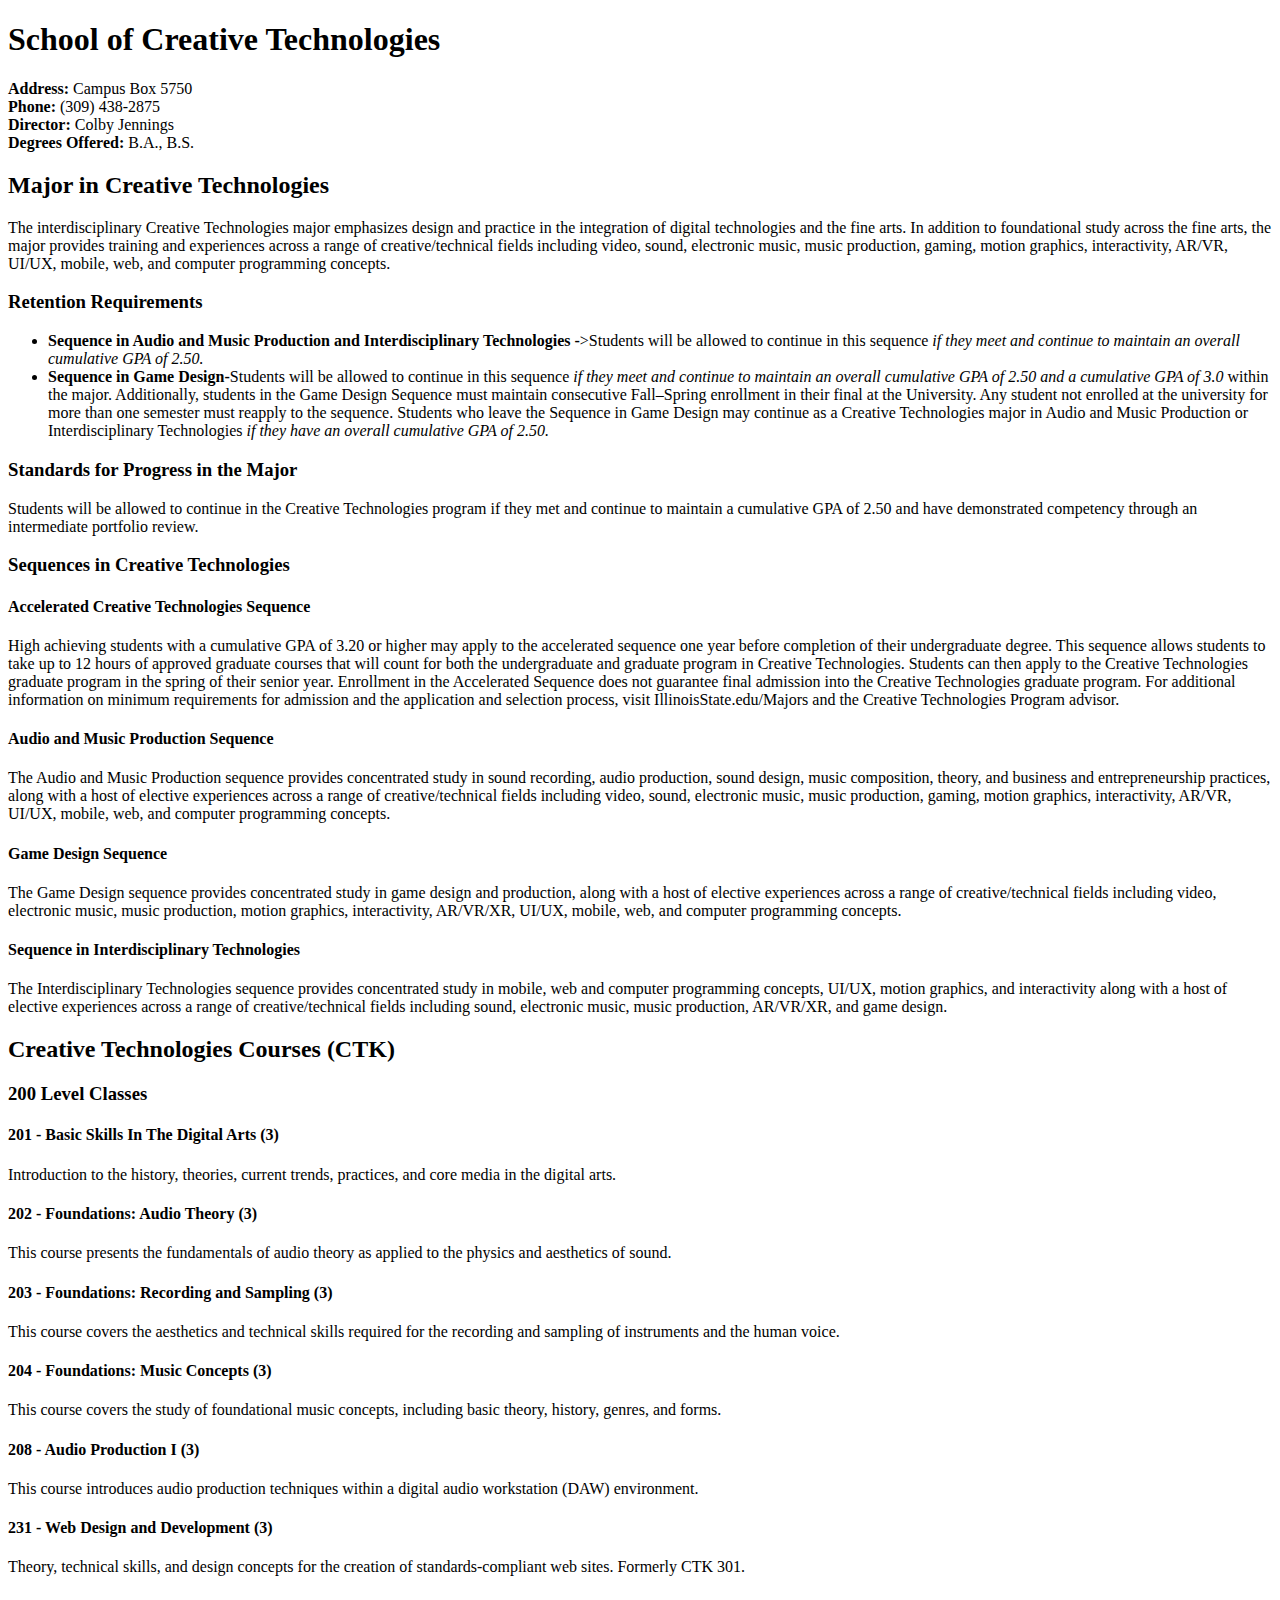
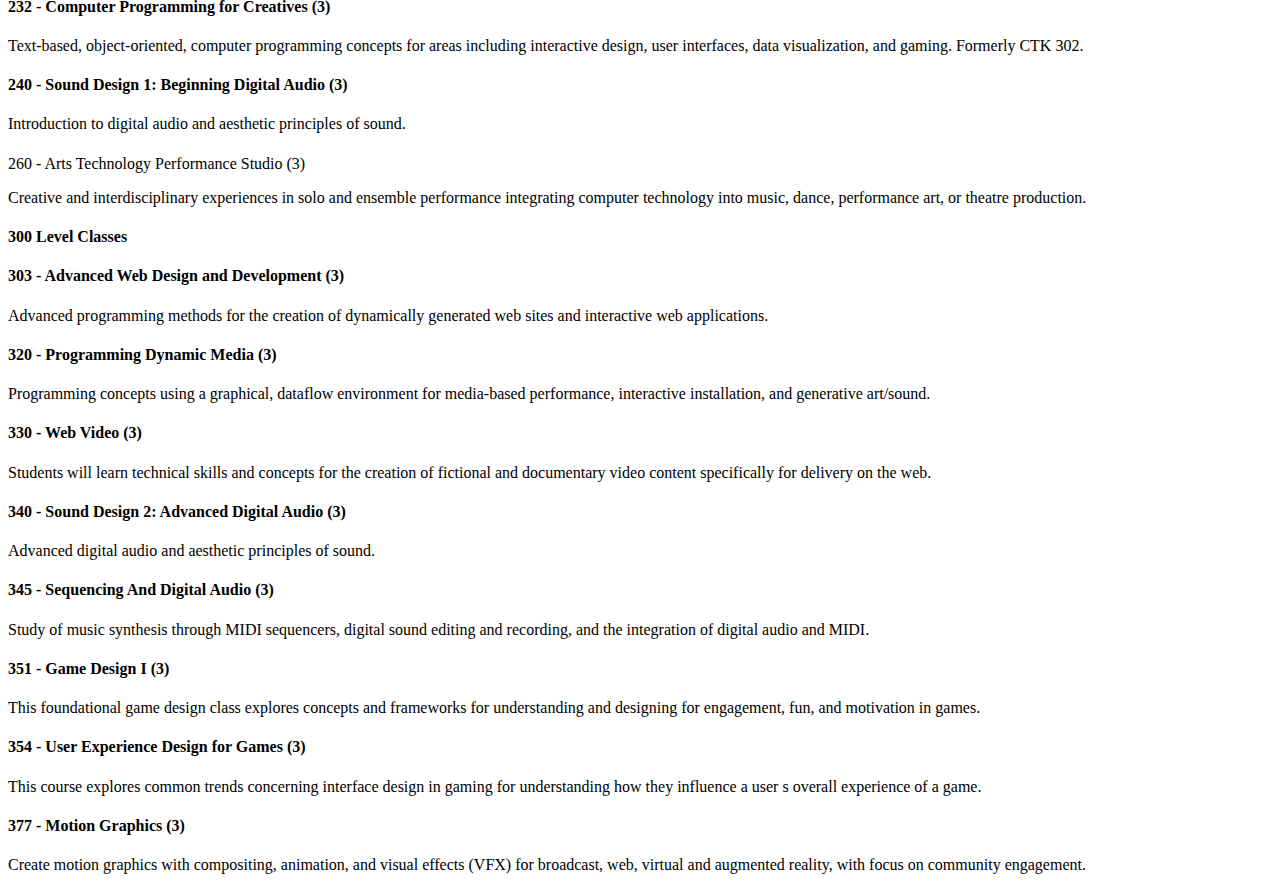
<file: assignment1.html>
<!doctype html>
<html lang="en">
    <head>
        <meta charset="UTF-8">
    <title>Basic Page Structure</title>
    </head>
    <body>
        <h1>School of Creative Technologies</h1>

<P><b> Address:</b> Campus Box 5750<br>
<b>Phone:</b> (309) 438-2875<br>
<b>Director:</b> Colby Jennings<br>
<b>Degrees Offered:</b> B.A., B.S.</P>

<h2>Major in Creative Technologies</h2>

<p>The interdisciplinary Creative Technologies major emphasizes design and practice in the integration of digital technologies and the fine arts. In addition to foundational study across the fine arts, the major provides training and experiences across a range of creative/technical fields including video, sound, electronic music, music production, gaming, motion graphics, interactivity, AR/VR, UI/UX, mobile, web, and computer programming concepts.</p>

<h3>Retention Requirements</h3>



<ul>
     <li><b>Sequence in Audio and Music Production and Interdisciplinary Technologies -</b>>Students will be allowed to continue in this sequence <i>if they meet and continue to maintain an overall cumulative GPA of 2.50.</i></li>
        <li><b>Sequence in Game Design-</b>Students will be allowed to continue in this sequence <i>if they meet and continue to maintain an overall cumulative GPA of 2.50 and a cumulative GPA of 3.0</i> within the major. Additionally, students in the Game Design Sequence must maintain consecutive Fall–Spring enrollment in their final at the University. Any student not enrolled at the university for more than one semester must reapply to the sequence. Students who leave the Sequence in Game Design may continue as a Creative Technologies major in Audio and Music Production or Interdisciplinary Technologies <i>if they have an overall cumulative GPA of 2.50.</i></li>
   
</ul>

<h3>Standards for Progress in the Major</h3>
<p>Students will be allowed to continue in the Creative Technologies program if they met and continue to maintain a cumulative GPA of 2.50 and have demonstrated competency through an intermediate portfolio review.</p>

<h3>Sequences in Creative Technologies</h3>

<h4>Accelerated Creative Technologies Sequence</h4>
<p>High achieving students with a cumulative GPA of 3.20 or higher may apply to the accelerated sequence one year before completion of their undergraduate degree. This sequence allows students to take up to 12 hours of approved graduate courses that will count for both the undergraduate and graduate program in Creative Technologies. Students can then apply to the Creative Technologies graduate program in the spring of their senior year. Enrollment in the Accelerated Sequence does not guarantee final admission into the Creative Technologies graduate program. For additional information on minimum requirements for admission and the application and selection process, visit IllinoisState.edu/Majors and the Creative Technologies Program advisor.</p>

<h4>Audio and Music Production Sequence</h4>
<p>The Audio and Music Production sequence provides concentrated study in sound recording, audio production, sound design, music composition, theory, and business and entrepreneurship practices, along with a host of elective experiences across a range of creative/technical fields including video, sound, electronic music, music production, gaming, motion graphics, interactivity, AR/VR, UI/UX, mobile, web, and computer programming concepts.</p>

<h4>Game Design Sequence</h4>
<p>The Game Design sequence provides concentrated study in game design and production, along with a host of elective experiences across a range of creative/technical fields including video, electronic music, music production, motion graphics, interactivity, AR/VR/XR, UI/UX, mobile, web, and computer programming concepts.</p>

<h4>Sequence in Interdisciplinary Technologies</h4>
<p>The Interdisciplinary Technologies sequence provides concentrated study in mobile, web and computer programming concepts, UI/UX, motion graphics, and interactivity along with a host of elective experiences across a range of creative/technical fields including sound, electronic music, music production, AR/VR/XR, and game design.</p>

<h2>Creative Technologies Courses (CTK)</h2>

<h3>200 Level Classes</h3>

<h4>201 - Basic Skills In The Digital Arts (3)</h4>
<p>Introduction to the history, theories, current trends, practices, and core media in the digital arts.</p>

<h4>202 - Foundations: Audio Theory (3)</h4>
<p>This course presents the fundamentals of audio theory as applied to the physics and aesthetics of sound.</p>

<h4>203 - Foundations: Recording and Sampling (3)</h4>
<p>This course covers the aesthetics and technical skills required for the recording and sampling of instruments and the human voice.</p>

<h4>204 - Foundations: Music Concepts (3)</h4>
<p>This course covers the study of foundational music concepts, including basic theory, history, genres, and forms.</p>

<h4>208 - Audio Production I (3)</h4>
<p>This course introduces audio production techniques within a digital audio workstation (DAW) environment.</p>

<h4>231 - Web Design and Development (3)</h4>
<p>Theory, technical skills, and design concepts for the creation of standards-compliant web sites. Formerly CTK 301.</p>

<h4>232 - Computer Programming for Creatives (3)</h4>
<p>Text-based, object-oriented, computer programming concepts for areas including interactive design, user interfaces, data visualization, and gaming. Formerly CTK 302.</p>

<h4>240 - Sound Design 1: Beginning Digital Audio (3)</h4>
<p>Introduction to digital audio and aesthetic principles of sound.</p>

<h4></h4>260 - Arts Technology Performance Studio (3)
<p>Creative and interdisciplinary experiences in solo and ensemble performance integrating computer technology into music, dance, performance art, or theatre production.</p>

<h4>300 Level Classes</h4>

<h4>303 - Advanced Web Design and Development (3)</h4>
<p>Advanced programming methods for the creation of dynamically generated web sites and interactive web applications.</p>

<h4>320 - Programming Dynamic Media (3)</h4>
<p>Programming concepts using a graphical, dataflow environment for media-based performance, interactive installation, and generative art/sound.</p>

<h4>330 - Web Video (3)</h4>
<p>Students will learn technical skills and concepts for the creation of fictional and documentary video content specifically for delivery on the web.</p>

<h4>340 - Sound Design 2: Advanced Digital Audio (3)</h4>
<p>Advanced digital audio and aesthetic principles of sound.</p>

<h4>345 - Sequencing And Digital Audio (3)</h4>
<p>Study of music synthesis through MIDI sequencers, digital sound editing and recording, and the integration of digital audio and MIDI.</p>

<h4>351 - Game Design I (3)</h4>
<p>This foundational game design class explores concepts and frameworks for understanding and designing for engagement, fun, and motivation in games.</p>

<h4>354 - User Experience Design for Games (3)</h4>
<p>This course explores common trends concerning interface design in gaming for understanding how they influence a user s overall experience of a game.</p>

<h4>377 - Motion Graphics (3)</h4>
<p>Create motion graphics with compositing, animation, and visual effects (VFX) for broadcast, web, virtual and augmented reality, with focus on community engagement.</p>
</body>
</html>
</file>
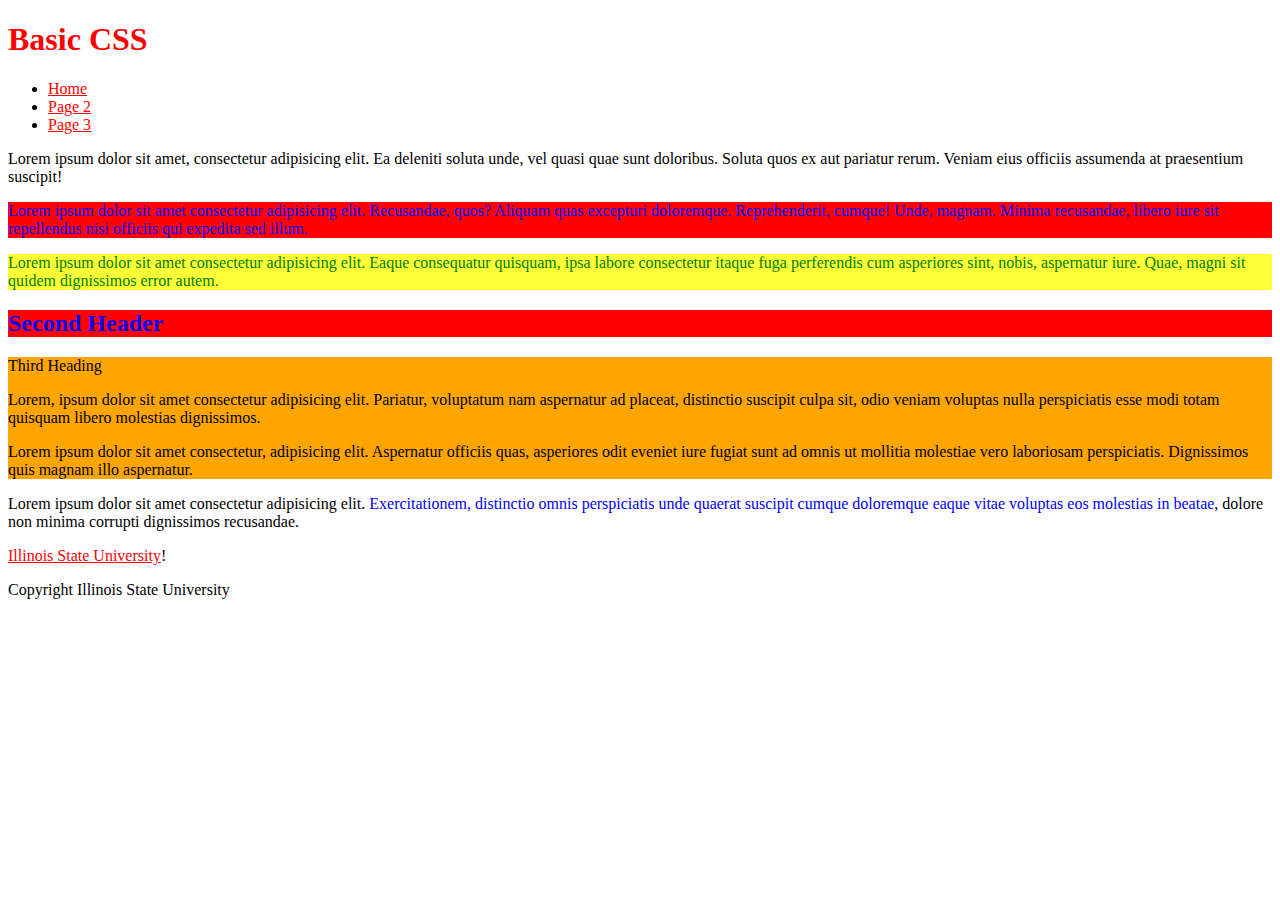
<file: assignment3.html>
<!DOCTYPE html>
<html lang="en">
 <head>
   <meta charset="UTF-8">
   <title>Basic CSS</title>
   <link href="style.css" rel="stylesheet" type="text/css">
</head>
<body>
    <header>
    <h1>Basic CSS</h1>
    </header>

    <nav>
         <ul>
            <li><a href="continued.html">Home</a></li>
             <li><a href="BasicCSS.html">Page 2</a></li>
            <li><a href="style.css">Page 3</a></li>
        </ul>
    </nav>
    <main>
    <p>Lorem ipsum dolor sit amet, consectetur adipisicing elit. Ea deleniti soluta unde, vel quasi quae sunt doloribus. Soluta quos ex aut pariatur rerum. Veniam eius officiis assumenda at praesentium suscipit!</p>
    <p class="specialb">Lorem ipsum dolor sit amet consectetur adipisicing elit. Recusandae, quos? Aliquam quas excepturi doloremque. Reprehenderit, cumque! Unde, magnam. Minima recusandae, libero iure sit repellendus nisi officiis qui expedita sed illum.</p>
    <p id="specialID">Lorem ipsum dolor sit amet consectetur adipisicing elit. Eaque consequatur quisquam, ipsa labore consectetur itaque fuga perferendis cum asperiores sint, nobis, aspernatur iure. Quae, magni sit quidem dignissimos error autem.</p>
    <h2 class="specialb">Second Header</h2>
<div class="orangebg"
    <h3 class="orangebg">Third Heading</h3>
    <p>Lorem, ipsum dolor sit amet consectetur adipisicing elit. Pariatur, voluptatum nam aspernatur ad placeat, distinctio suscipit culpa sit, odio veniam voluptas nulla perspiciatis esse modi totam quisquam libero molestias dignissimos.
        <p>Lorem ipsum dolor sit amet consectetur, adipisicing elit. Aspernatur officiis quas, asperiores odit eveniet iure fugiat sunt ad omnis ut mollitia molestiae vero laboriosam perspiciatis. Dignissimos quis magnam illo aspernatur.

        </p>
    </p>
</div>
<p>Lorem ipsum dolor sit amet consectetur adipisicing elit.<span class="spanstyle"> Exercitationem, distinctio omnis perspiciatis unde quaerat suscipit cumque doloremque eaque vitae voluptas eos molestias in beatae</span>, dolore non minima corrupti dignissimos recusandae.</p>

</p>
<a href="https://www.illinoisstate.edu" target="_blank">Illinois State University</a>!</p>
</main>
<footer>
 <p>Copyright Illinois State University</p>
</footer>

</body>
</html>
</file>
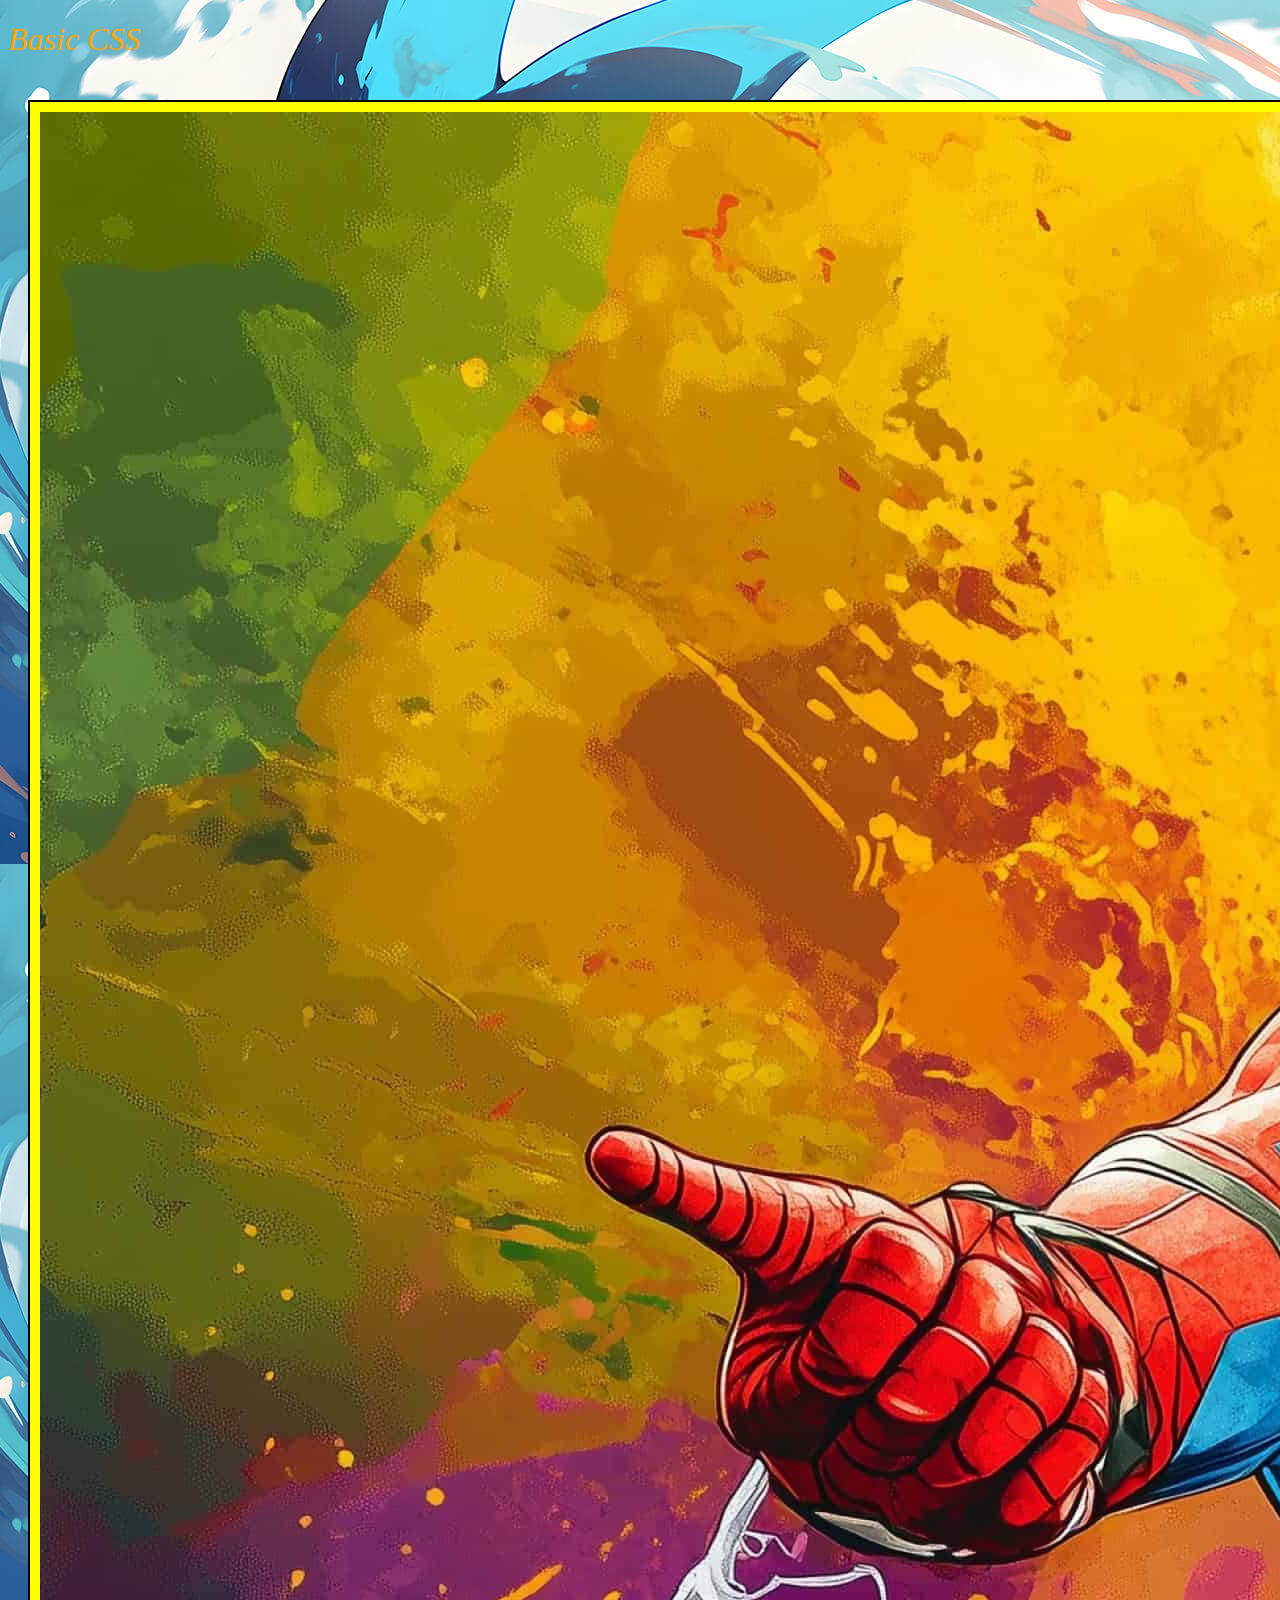
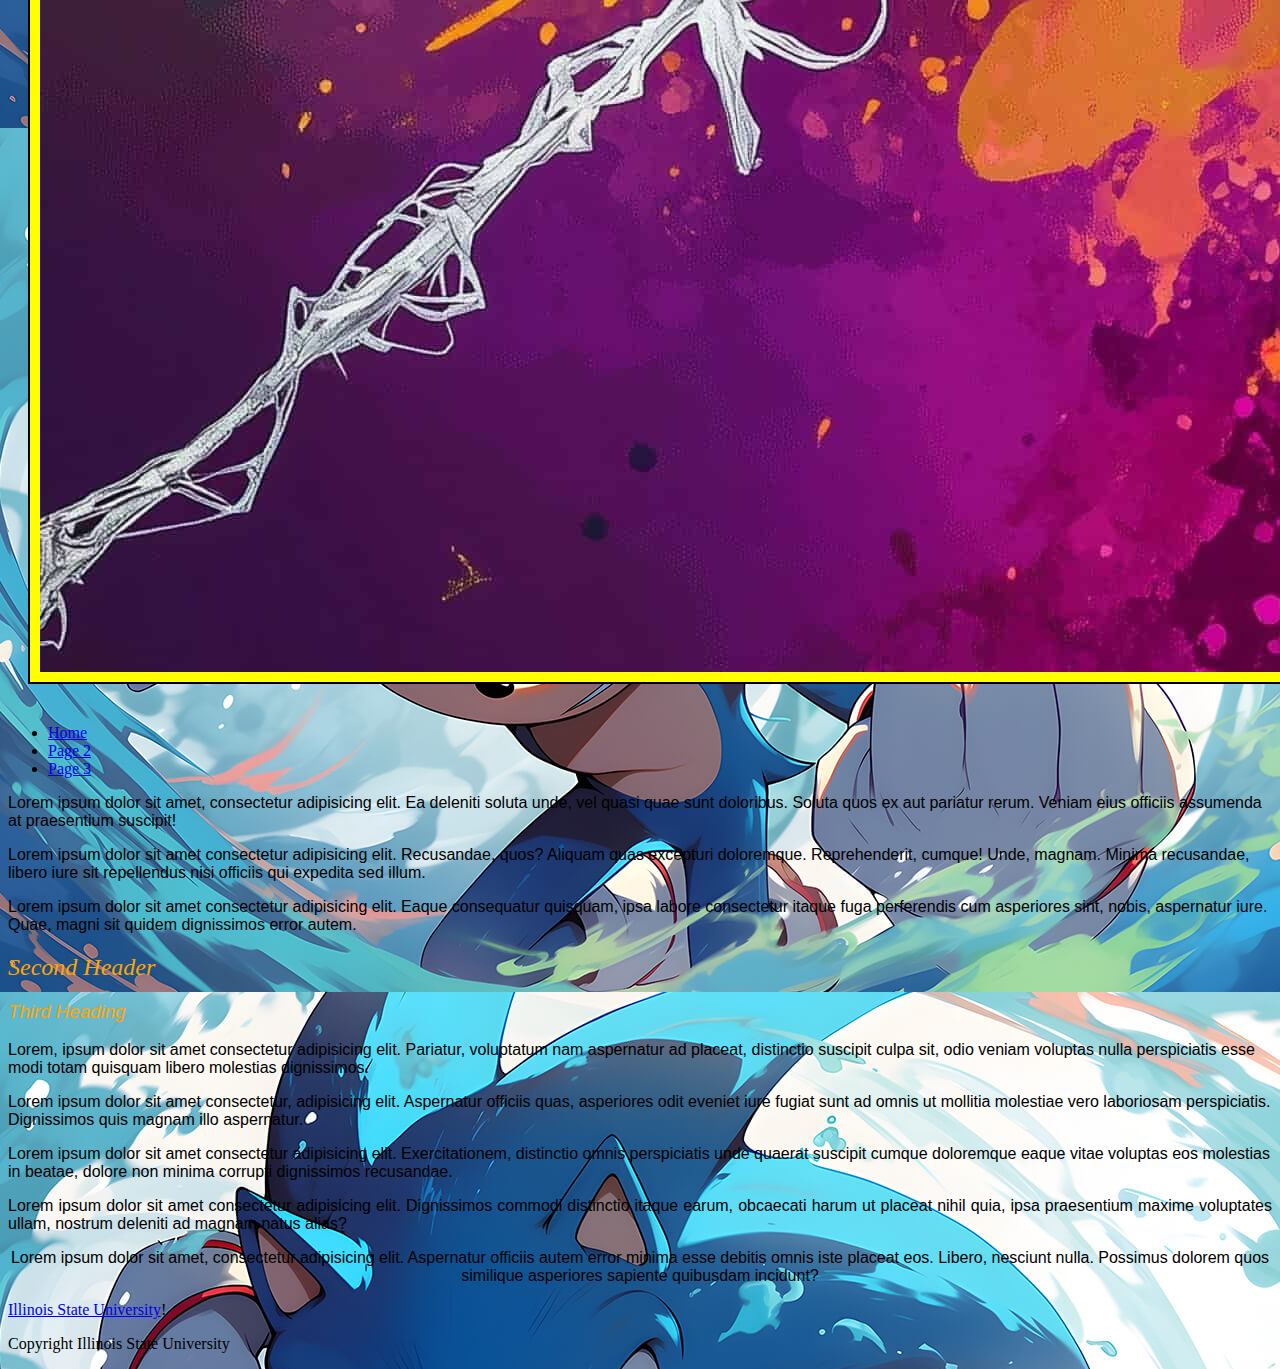
<file: assignment4.html>
<!DOCTYPE html>
<html lang="en">
 <head>
   <meta charset="UTF-8">
   <title>Basic CSS</title>
   <link href="assignment4.css" rel="stylesheet" type="text/css">
</head>
<body>
    <header>
    <h1 class="ssj2">Basic CSS</h1>
    </header>
<img class="spooder" src="spiderman.jpg" alt="spiderman">


    <nav>
         <ul>
            <li><a href="continued.html">Home</a></li>
             <li><a href="BasicCSS.html">Page 2</a></li>
            <li><a href="assignment4.css">Page 3</a></li>
        </ul>
    </nav>
    <main>
    <p class="ssj">Lorem ipsum dolor sit amet, consectetur adipisicing elit. Ea deleniti soluta unde, vel quasi quae sunt doloribus. Soluta quos ex aut pariatur rerum. Veniam eius officiis assumenda at praesentium suscipit!</p>
    <p class="ssj">Lorem ipsum dolor sit amet consectetur adipisicing elit. Recusandae, quos? Aliquam quas excepturi doloremque. Reprehenderit, cumque! Unde, magnam. Minima recusandae, libero iure sit repellendus nisi officiis qui expedita sed illum.</p>
    <p class="ssj">Lorem ipsum dolor sit amet consectetur adipisicing elit. Eaque consequatur quisquam, ipsa labore consectetur itaque fuga perferendis cum asperiores sint, nobis, aspernatur iure. Quae, magni sit quidem dignissimos error autem.</p>
    <h2 class="ssj2">Second Header</h2>
<div class="ssj">
    <h3 class="ssj2">Third Heading</h3>
    <p>Lorem, ipsum dolor sit amet consectetur adipisicing elit. Pariatur, voluptatum nam aspernatur ad placeat, distinctio suscipit culpa sit, odio veniam voluptas nulla perspiciatis esse modi totam quisquam libero molestias dignissimos.
        <p>Lorem ipsum dolor sit amet consectetur, adipisicing elit. Aspernatur officiis quas, asperiores odit eveniet iure fugiat sunt ad omnis ut mollitia molestiae vero laboriosam perspiciatis. Dignissimos quis magnam illo aspernatur.

        </p>
    </p>
</div>
<p class="ssj">Lorem ipsum dolor sit amet consectetur adipisicing elit.<span class="ssj"> Exercitationem, distinctio omnis perspiciatis unde quaerat suscipit cumque doloremque eaque vitae voluptas eos molestias in beatae</span>, dolore non minima corrupti dignissimos recusandae.</p>

</p>
<p class="textjustify">Lorem ipsum dolor sit amet consectetur adipisicing elit. Dignissimos commodi distinctio itaque earum, obcaecati harum ut placeat nihil quia, ipsa praesentium maxime voluptates ullam, nostrum deleniti ad magnam natus alias?</p>
<p class="textcenter">Lorem ipsum dolor sit amet, consectetur adipisicing elit. Aspernatur officiis autem error minima esse debitis omnis iste placeat eos. Libero, nesciunt nulla. Possimus dolorem quos similique asperiores sapiente quibusdam incidunt?</p>
<a href="https://www.illinoisstate.edu" target="_blank">Illinois State University</a>!</p>
</main>
<footer>
 <p>Copyright Illinois State University</p>
</footer>

</body>
</html>
</file>
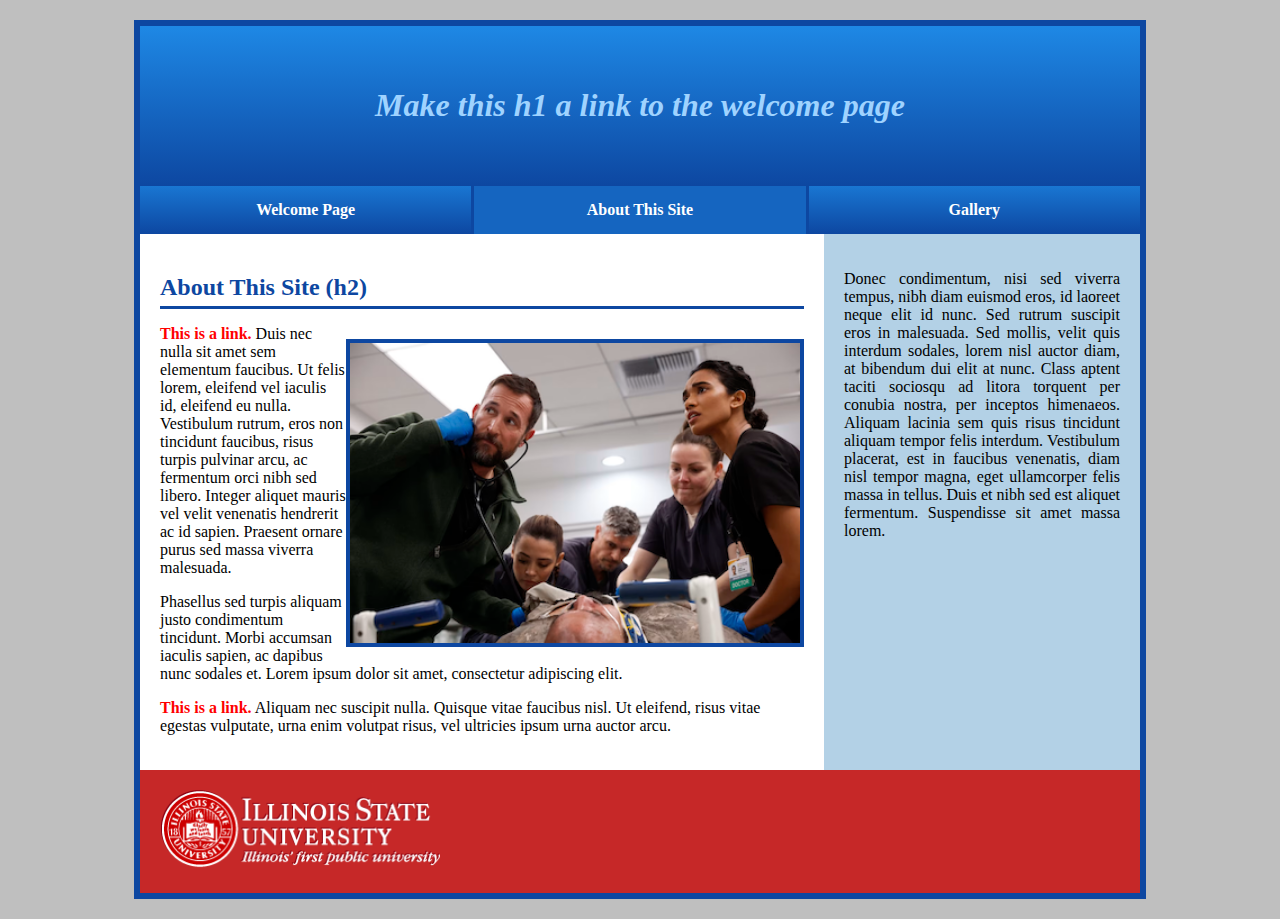
<file: assignment7.2.html>
<!DOCTYPE html>
<html lang="en">
<head>
    <meta charset="UTF-8">
    <title>Medical Rush Hour</title>
     <link href="assignment7.2.css" rel="stylesheet" type="text/css">
</head>
<body>

<div class="wrapper">

    
    <header>
        <h1>
            <a href="assignment7.html">Make this h1 a link to the welcome page</a>
        </h1>
    </header>

   
    <nav>
        <a href="index.html">Welcome Page</a>
        <a href="about.html" class="active">About This Site</a>
        <a href="gallery.html">Gallery</a>
    </nav>

   
    <main>

        <section class="content-left">
            <h2>About This Site (h2)</h2>
             <img class="medicalteamr" src="123Lift.png" alt="Medical Team">

            <p>
                 
                <a href="superstar">This is a link.</a> Duis nec nulla sit amet sem elementum faucibus.
                Ut felis lorem, eleifend vel iaculis id, eleifend eu nulla. Vestibulum rutrum,
                eros non tincidunt faucibus, risus turpis pulvinar arcu, ac fermentum orci
                nibh sed libero. Integer aliquet mauris vel velit venenatis hendrerit ac id sapien.
                Praesent ornare purus sed massa viverra malesuada.
            </p>

            

            <p>
                Phasellus sed turpis aliquam justo condimentum tincidunt. Morbi accumsan
                iaculis sapien, ac dapibus nunc sodales et. Lorem ipsum dolor sit amet,
                consectetur adipiscing elit.
            </p>

            <p>
                <a href="mushroom">This is a link.</a> Aliquam nec suscipit nulla. Quisque vitae
                faucibus nisl. Ut eleifend, risus vitae egestas vulputate, urna enim
                volutpat risus, vel ultricies ipsum urna auctor arcu.
            </p>
        </section>

        <aside class="content-right">
            <p class="justified">
                Donec condimentum, nisi sed viverra tempus, nibh diam euismod eros,
                id laoreet neque elit id nunc. Sed rutrum suscipit eros in malesuada.
                Sed mollis, velit quis interdum sodales, lorem nisl auctor diam, at
                bibendum dui elit at nunc. Class aptent taciti sociosqu ad litora torquent
                per conubia nostra, per inceptos himenaeos. Aliquam lacinia sem quis
                risus tincidunt aliquam tempor felis interdum. Vestibulum placerat,
                est in faucibus venenatis, diam nisl tempor magna, eget ullamcorper
                felis massa in tellus. Duis et nibh sed est aliquet fermentum.
                Suspendisse sit amet massa lorem.
            </p>
        </aside>

    </main>

    
    <footer>
        <a href="https://illinoisstate.edu" target="_blank">
            <img src="wordmark_isu.png" alt="Illinois State University">
        </a>
    </footer>

</div>

</body>
</html>
</file>
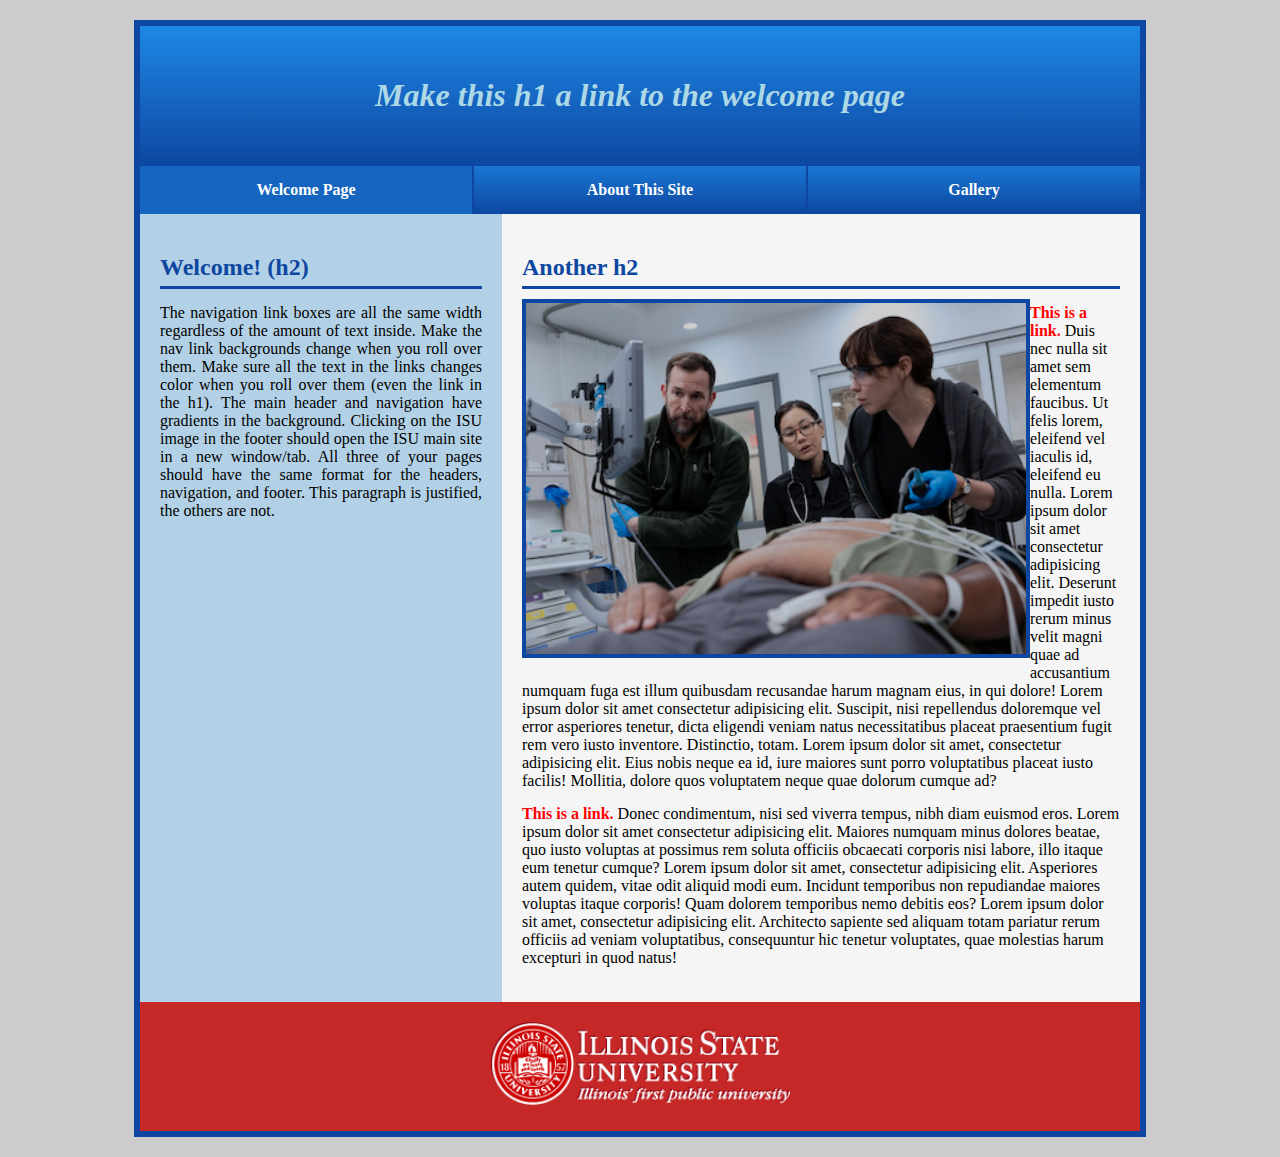
<file: assignment7.html>
<!DOCTYPE html>
<html lang="en">
<head>
    <meta charset="UTF-8">
    <title>Medical Surgery</title>
    <link href="assignment7.1.css" rel="stylesheet" type="text/css">
</head>
<body>

    <div class="wrapper">
  
    <header>
        <h1><a href="assignment7.html">Make this h1 a link to the welcome page</a></h1>
    </header>

   
    <nav>
        <a href="index.html" class="active">Welcome Page</a>
        <a href="#">About This Site</a>
        <a href="#">Gallery</a>
    </nav>

   
    <main>
        <section class="left">
            <h2>Welcome! (h2)</h2>
            <p class="justified">
                The navigation link boxes are all the same width regardless of the amount of text inside. 
                Make the nav link backgrounds change when you roll over them. Make sure all the text in 
                the links changes color when you roll over them (even the link in the h1). The main header 
                and navigation have gradients in the background. Clicking on the ISU image in the footer 
                should open the ISU main site in a new window/tab. All three of your pages should have 
                the same format for the headers, navigation, and footer. This paragraph is justified, 
                the others are not.
            </p>
        </section>

        <section class="right">
            <h2>Another h2</h2>

            <img class="medicalteam" src="Intubate.png" alt="Medical Team">

            <p>
                <a href="fireflower">This is a link.</a> Duis nec nulla sit amet sem elementum faucibus.
                Ut felis lorem, eleifend vel iaculis id, eleifend eu nulla. Lorem ipsum dolor sit amet consectetur adipisicing elit. Deserunt impedit iusto rerum minus velit magni quae ad accusantium numquam fuga est illum quibusdam recusandae harum magnam eius, in qui dolore! Lorem ipsum dolor sit amet consectetur adipisicing elit. Suscipit, nisi repellendus doloremque vel error asperiores tenetur, dicta eligendi veniam natus necessitatibus placeat praesentium fugit rem vero iusto inventore. Distinctio, totam. Lorem ipsum dolor sit amet, consectetur adipisicing elit. Eius nobis neque ea id, iure maiores sunt porro voluptatibus placeat iusto facilis! Mollitia, dolore quos voluptatem neque quae dolorum cumque ad?
            </p>

            <p>
                <a href="fireflower">This is a link.</a> Donec condimentum, nisi sed viverra tempus,
                nibh diam euismod eros. Lorem ipsum dolor sit amet consectetur adipisicing elit. Maiores numquam minus dolores beatae, quo iusto voluptas at possimus rem soluta officiis obcaecati corporis nisi labore, illo itaque eum tenetur cumque? Lorem ipsum dolor sit amet, consectetur adipisicing elit. Asperiores autem quidem, vitae odit aliquid modi eum. Incidunt temporibus non repudiandae maiores voluptas itaque corporis! Quam dolorem temporibus nemo debitis eos? Lorem ipsum dolor sit amet, consectetur adipisicing elit. Architecto sapiente sed aliquam totam pariatur rerum officiis ad veniam voluptatibus, consequuntur hic tenetur voluptates, quae molestias harum excepturi in quod natus!
            </p>
        </section>
    </main>

    
    <footer>
        <a href="https://illinoisstate.edu" target="_blank">
            <img src="wordmark_isu.png" alt="Illinois State University">
        </a>
    </footer>
</div>
</body>
</html>
</file>
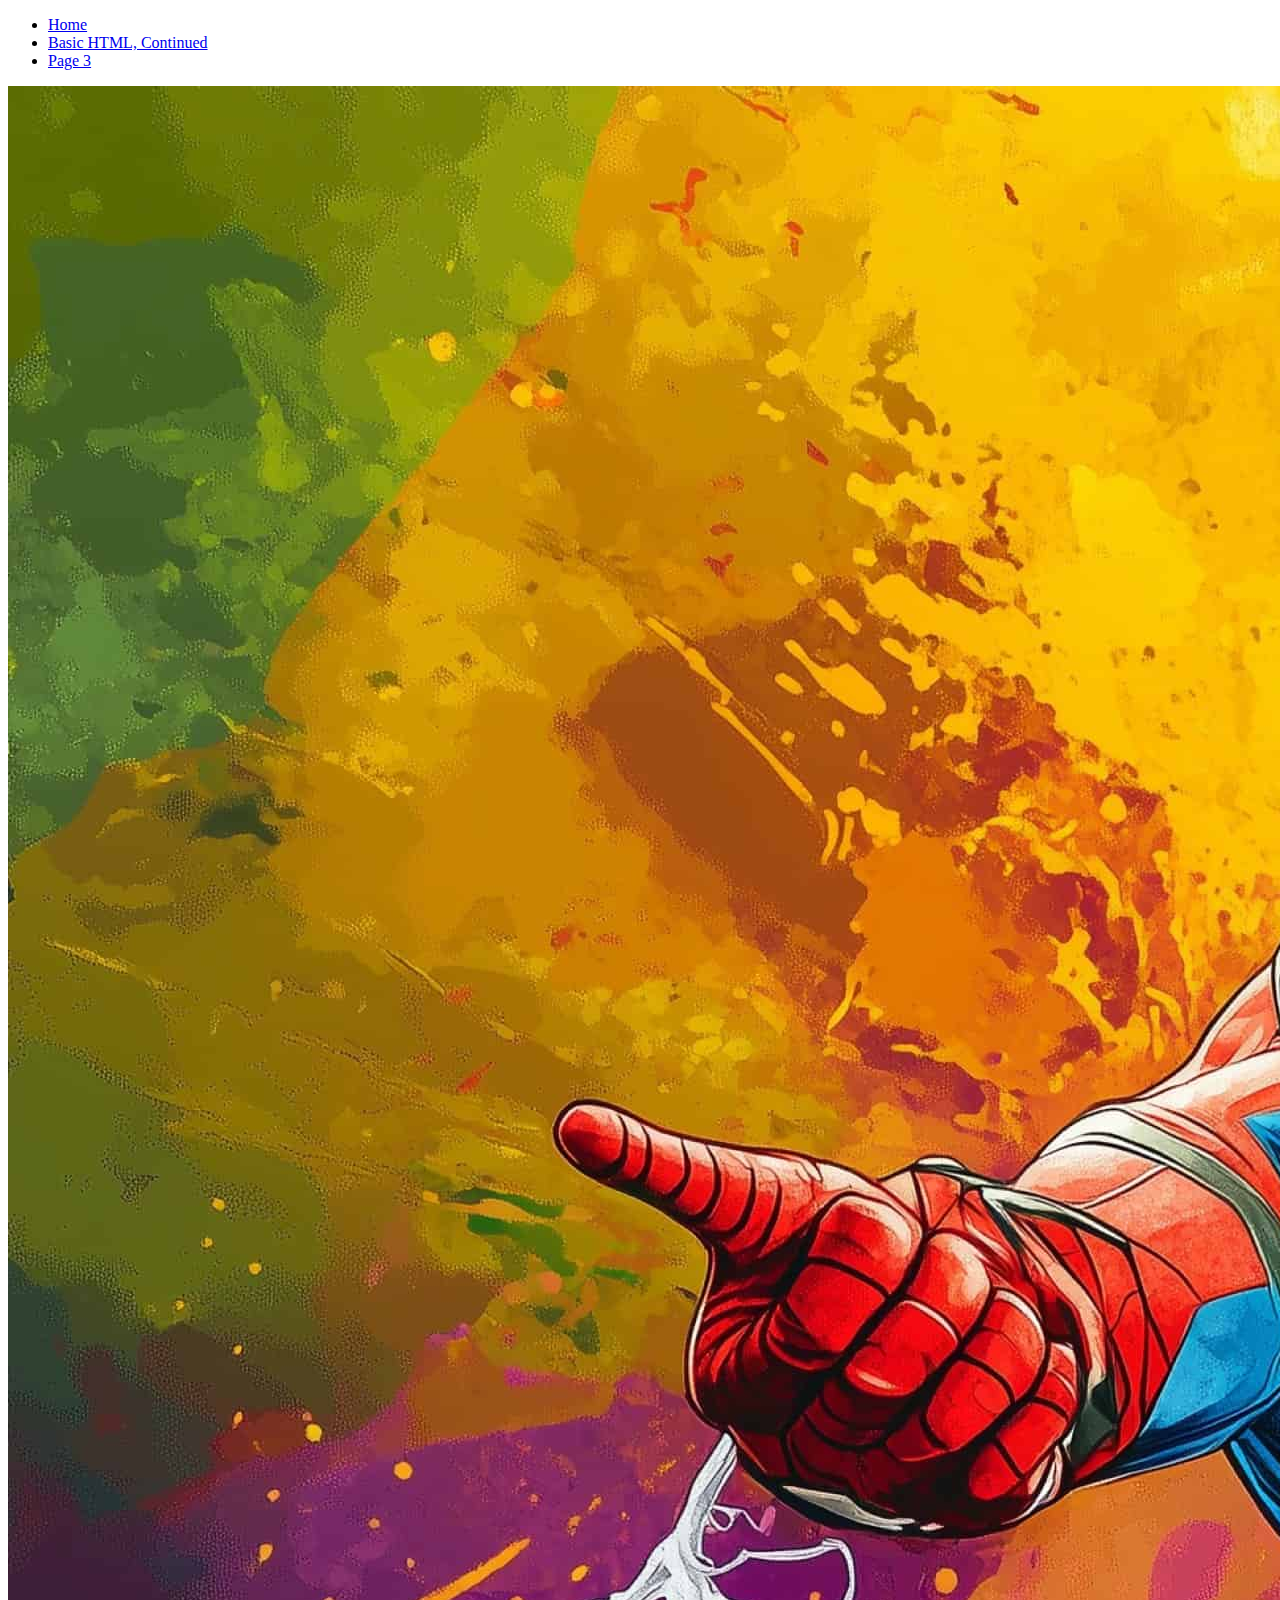
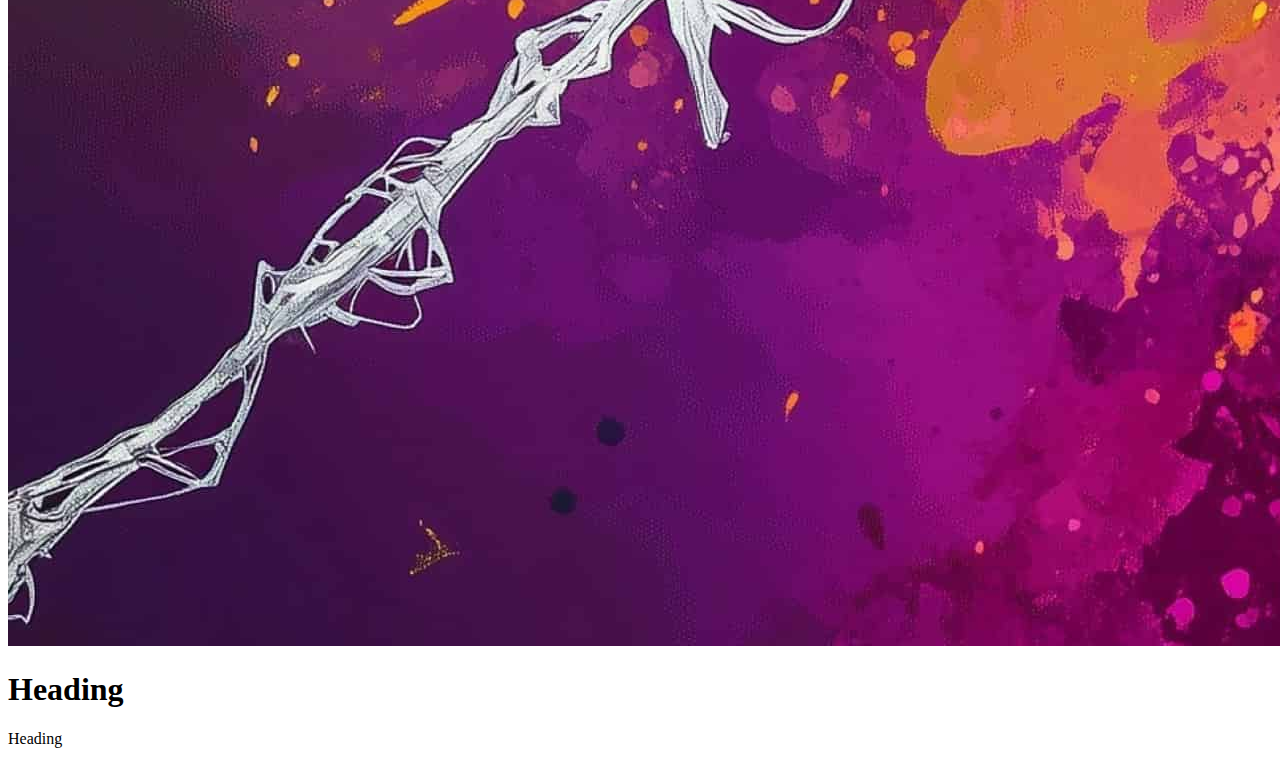
<file: Basic.html>
<!doctype html>
<html lang="en">
    <head>
        <meta charset="UTF-8">
    <title>Basic Page Structure</title>
    </head>
    <body>
        <ul>
         <li><a href="basic.html">Home</a></li>
        <li><a href="continued.html">Basic HTML, Continued</a></li>
        <li><a href="page3.html">Page 3</a></li>
    </ul>

    <img src="spiderman.jpg" alt="The greatest Hero" >

        <h1>Heading</h1>
        <p>Heading</h1>
            <!-- Comment -->
        </body>
        </html>
</file>
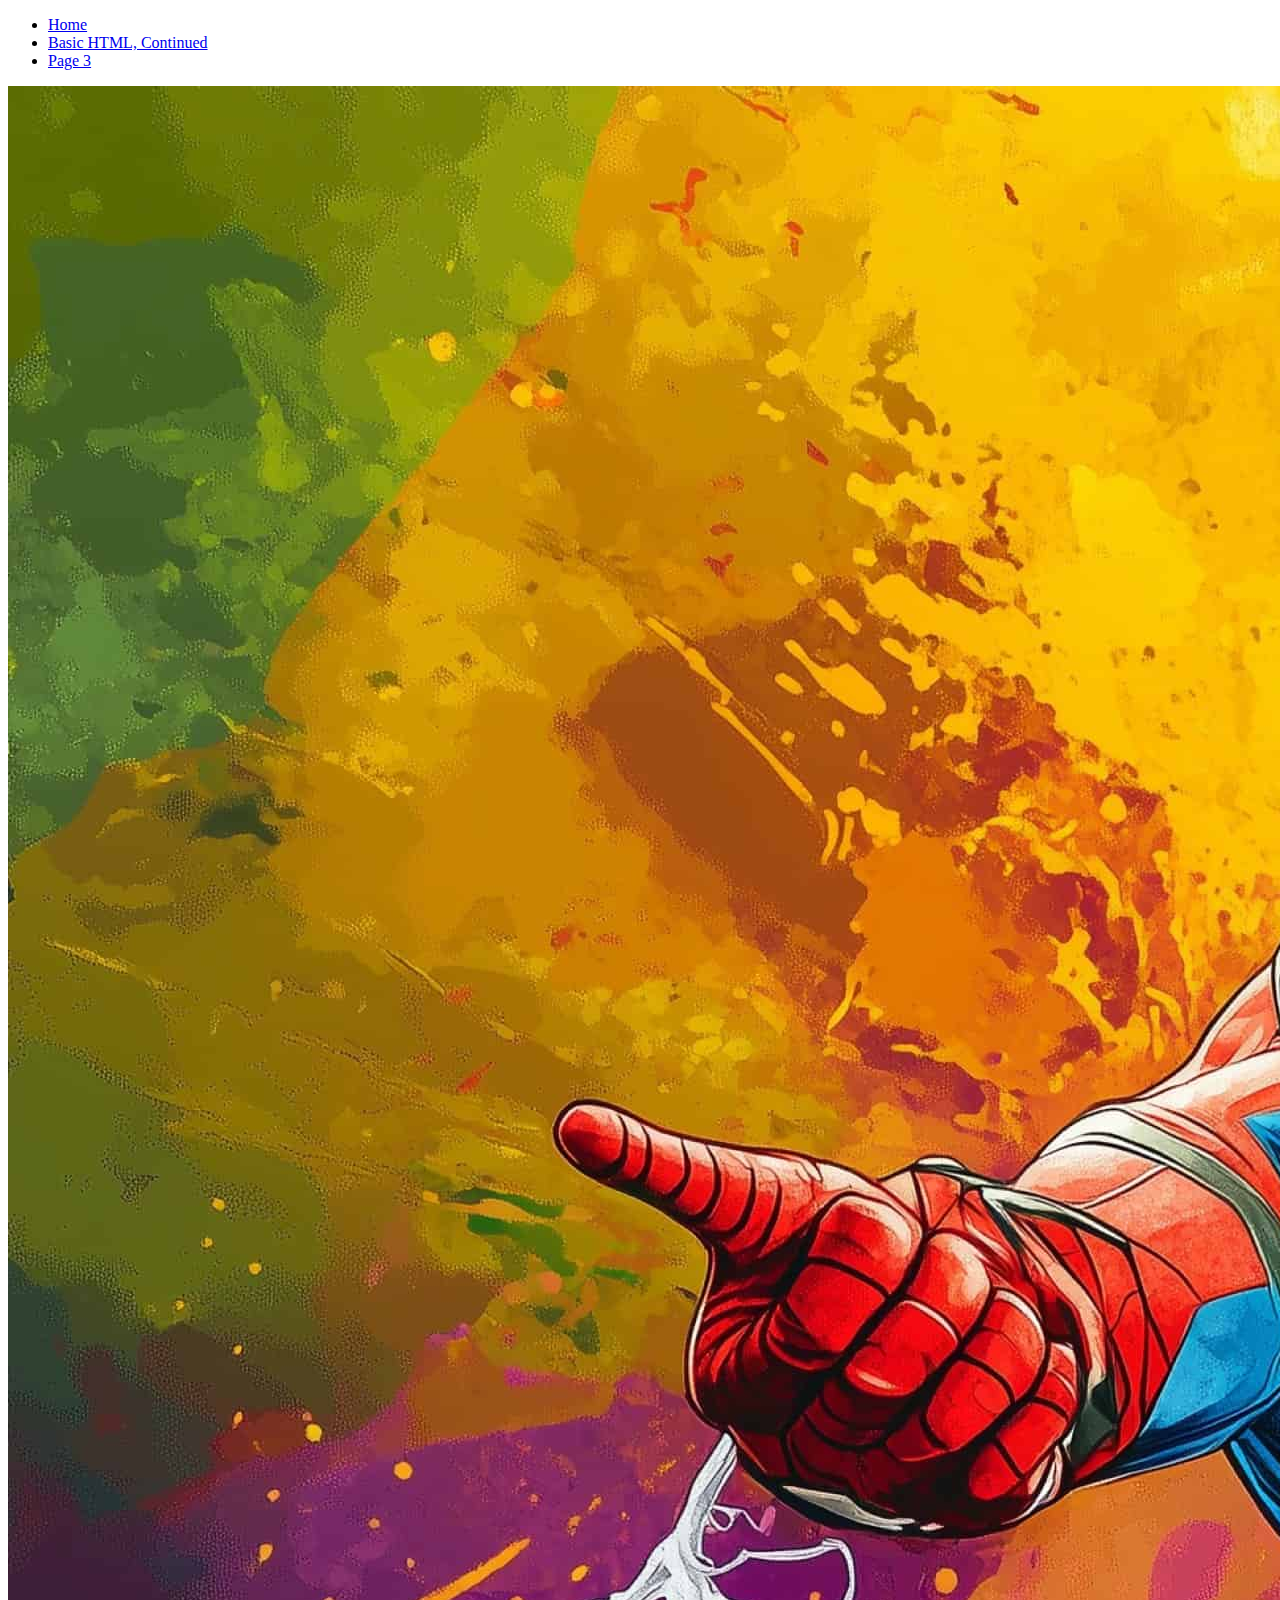
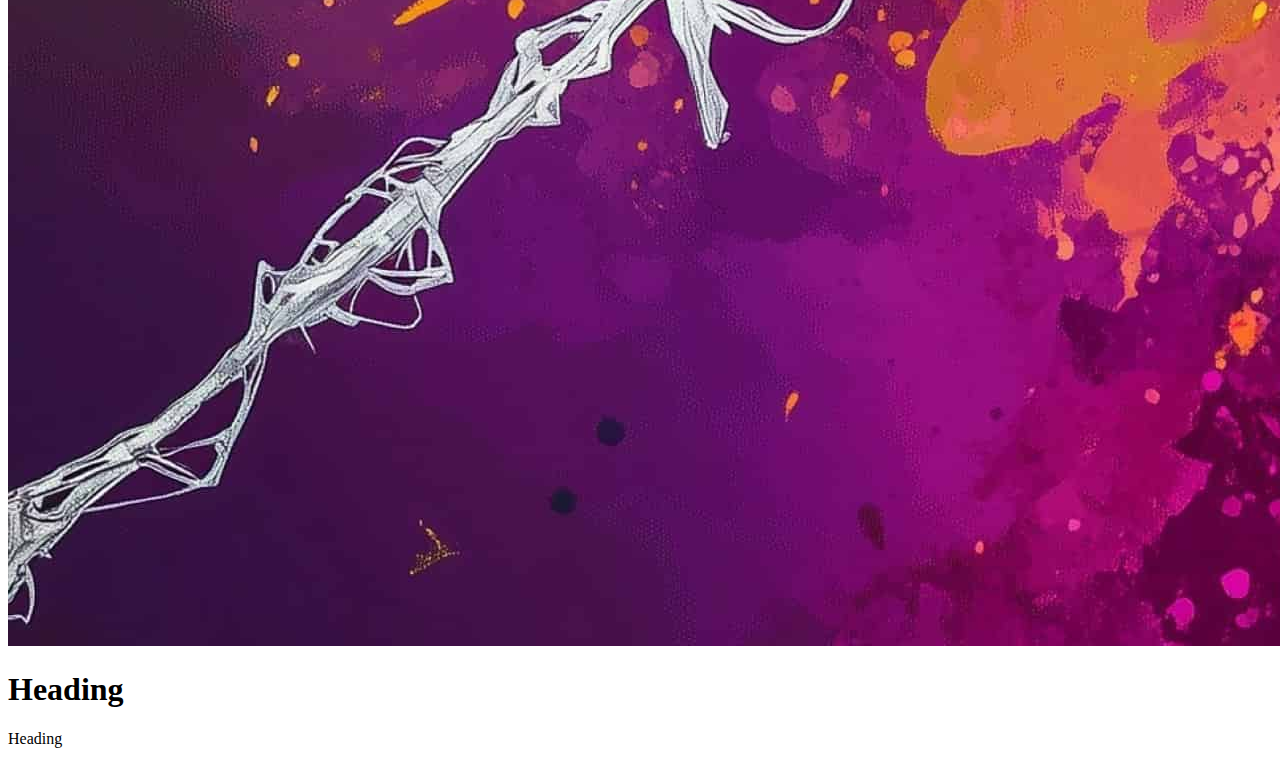
<file: basic.html>
<!doctype html>
<html lang="en">
    <head>
        <meta charset="UTF-8">
    <title>Basic Page Structure</title>
    </head>
    <body>
        <ul>
         <li><a href="basic.html">Home</a></li>
        <li><a href="continued.html">Basic HTML, Continued</a></li>
        <li><a href="page3.html">Page 3</a></li>
    </ul>

    <img src="spiderman.jpg" alt="The greatest Hero" >

        <h1>Heading</h1>
        <p>Heading</h1>
            <!-- Comment -->
        </body>
        </html>
</file>
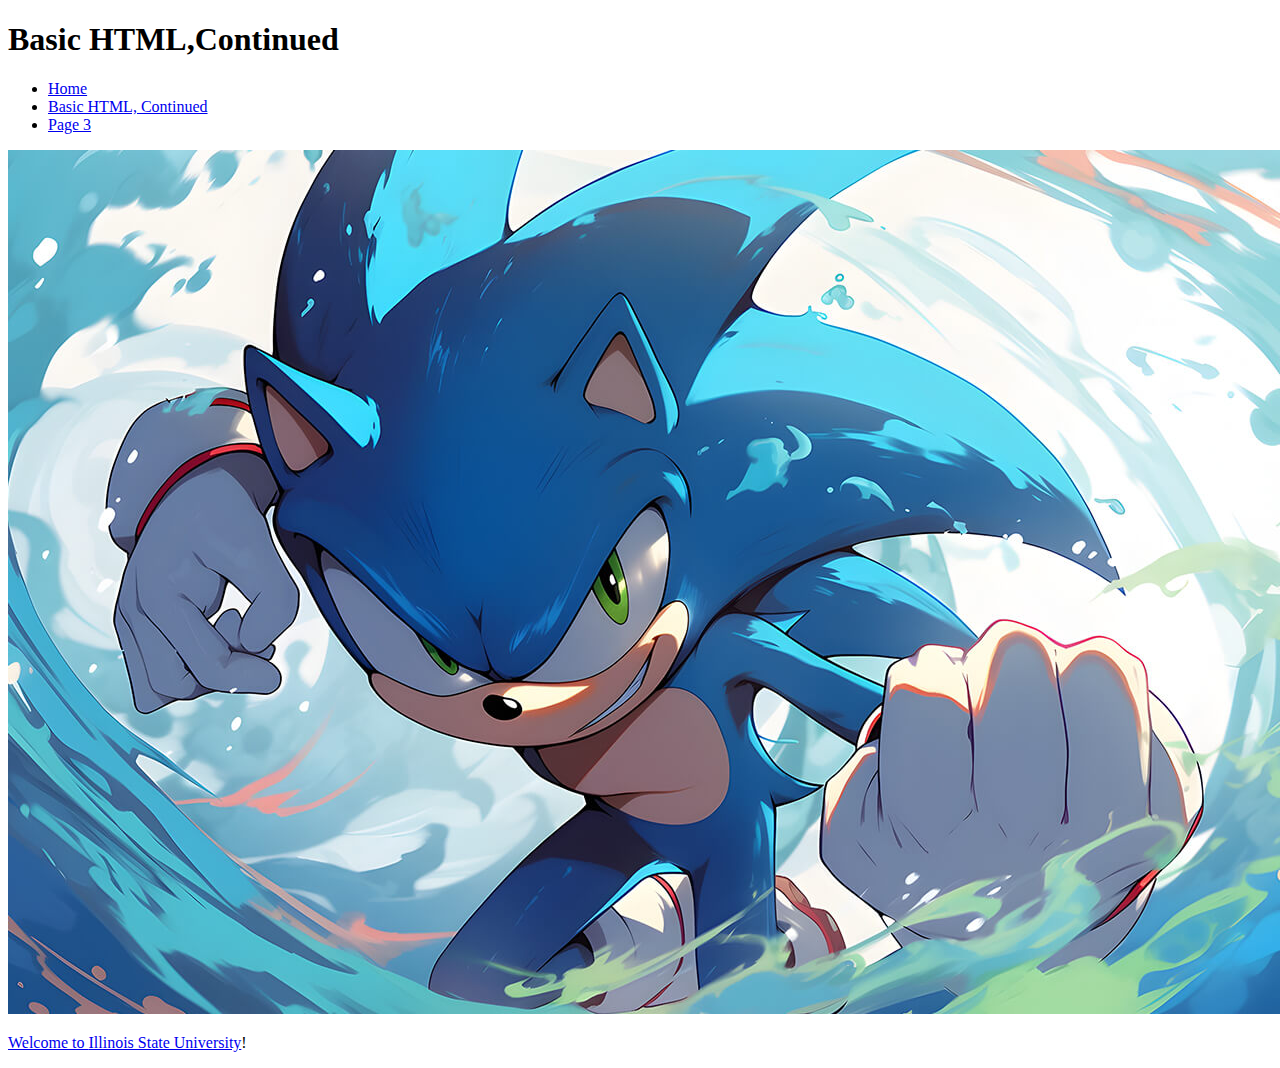
<file: continued.html>
<!DOCTYPE html>
<html lang="en">
  <head>
    <meta charset="UTF-8">
    <title>Basic HTML, Continued</title>
  </head>
  <body>
    <h1>Basic HTML,Continued</h1>

    <ul>
         <li><a href="basic.html">Home</a></li>
        <li><a href="continued.html">Basic HTML, Continued</a></li>
        <li><a href="page3.html">Page 3</a></li>
    </ul>

    <img src="sonic.jpg" alt="Sonic the Hedgehog" >

<p><a href="index.html"</p>

    <p>Welcome to <a href="https://www.illinoisstate.edu" target="_blank">Illinois State University</a>!</p>

    </body>
    </html>
</file>
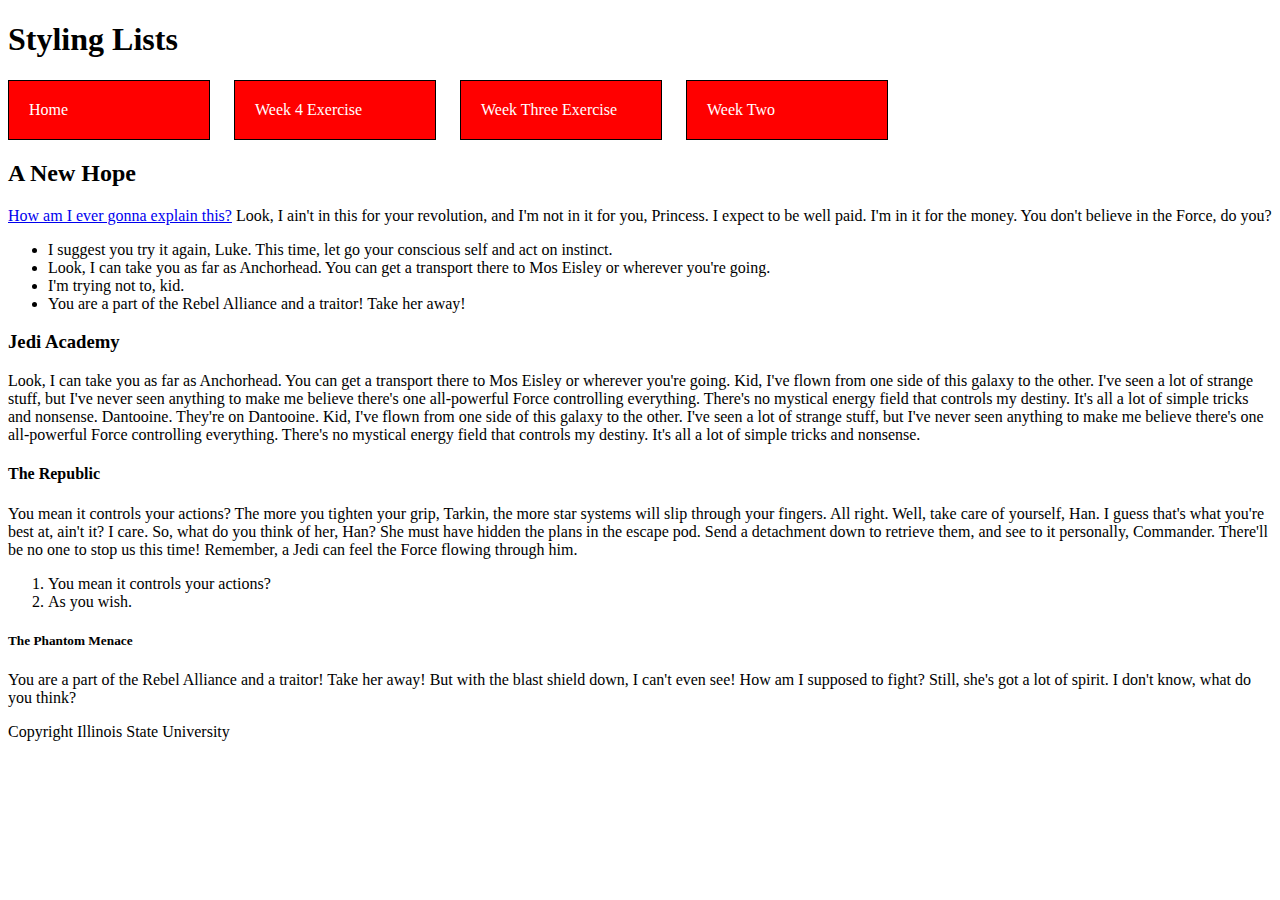
<file: exercise5.html>
<!doctype html>
<html>
<head>
<meta charset="UTF-8">
<title>Styling Lists</title>
<link href="exercise5.css" rel="stylesheet" type="text/css">
</head>

<body>
	<h1>Styling Lists</h1>
    <Nav>
        <ul>
            <li><a href="#">Home</a></li>
             <li><a href="#">Week 4 Exercise</a></li>
             <li><a href="#">Week Three Exercise</a></li>
             <li><a href="#">Week Two</a></li>
         </ul>
    </Nav>
<h2>A New Hope</h2>
<main>
<p><a href="https://starwars.com" target="_blank">How am I ever gonna explain this?</a> Look, I ain't in this for your revolution, and I'm not in it for you, Princess. I expect to be well paid. I'm in it for the money. You don't believe in the Force, do you?</p>
<ul>
<li>I suggest you try it again, Luke. This time, let go your conscious self and act on instinct.</li>
<li>Look, I can take you as far as Anchorhead. You can get a transport there to Mos Eisley or wherever you're going.</li>
<li>I'm trying not to, kid.</li>
<li>You are a part of the Rebel Alliance and a traitor! Take her away!</li>
</ul>
<h3>Jedi Academy</h3>
<p>Look, I can take you as far as Anchorhead. You can get a transport there to Mos Eisley or wherever you're going. Kid, I've flown from one side of this galaxy to the other. I've seen a lot of strange stuff, but I've never seen anything to make me believe there's one all-powerful Force controlling everything. There's no mystical energy field that controls my destiny. It's all a lot of simple tricks and nonsense. Dantooine. They're on Dantooine. Kid, I've flown from one side of this galaxy to the other. I've seen a lot of strange stuff, but I've never seen anything to make me believe there's one all-powerful Force controlling everything. There's no mystical energy field that controls my destiny. It's all a lot of simple tricks and nonsense.</p>
<h4>The Republic</h4>
<p>You mean it controls your actions? The more you tighten your grip, Tarkin, the more star systems will slip through your fingers. All right. Well, take care of yourself, Han. I guess that's what you're best at, ain't it? I care. So, what do you think of her, Han? She must have hidden the plans in the escape pod. Send a detachment down to retrieve them, and see to it personally, Commander. There'll be no one to stop us this time! Remember, a Jedi can feel the Force flowing through him.</p>
<ol>
<li>You mean it controls your actions?</li>
<li>As you wish.</li>
</ol>
<h5>The Phantom Menace</h5>
<p>You are a part of the Rebel Alliance and a traitor! Take her away! But with the blast shield down, I can't even see! How am I supposed to fight? Still, she's got a lot of spirit. I don't know, what do you think?</p>
    </main>
    <footer>
    <p>Copyright Illinois State University</p>
</footer>
</body>
</html>
</file>
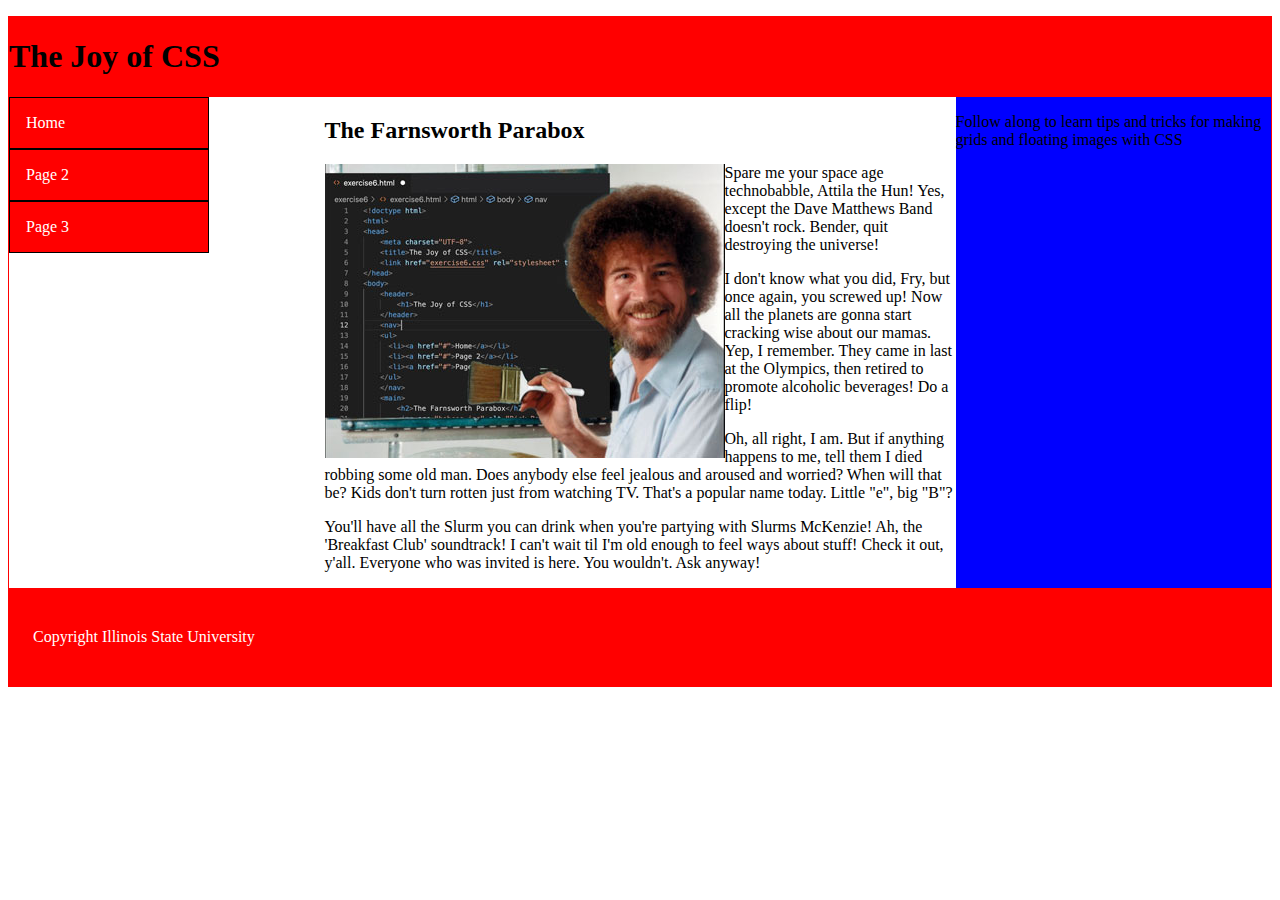
<file: exercise6.html>
<!doctype html>
<html>
<head>
	<meta charset="UTF-8">
	<title>The Joy of CSS</title>
	<link href="exercise6.css" rel="stylesheet" type="text/css">
</head>
<body>
	<div id="wrapper">
	<header>
		<h1>The Joy of CSS</h1>
	</header>
	<nav>
    <ul>
      <li><a href="#">Home</a></li>
      <li><a href="#">Page 2</a></li>
      <li><a href="#">Page 3</a></li>
    </ul>
	</nav>
	<main>
		<h2>The Farnsworth Parabox</h2>
		<img class="mainimg" src="bobcss.jpg" alt="Bob" />
		<p>Spare me your space age technobabble, Attila the Hun! Yes, except the Dave Matthews Band doesn't rock. Bender, quit destroying the universe!</p>
		<p>I don't know what you did, Fry, but once again, you screwed up! Now all the planets are gonna start cracking wise about our mamas. Yep, I remember. They came in last at the Olympics, then retired to promote alcoholic beverages! Do a flip!</p>
		<p>Oh, all right, I am. But if anything happens to me, tell them I died robbing some old man. Does anybody else feel jealous and aroused and worried? When will that be? Kids don't turn rotten just from watching TV. That's a popular name today. Little "e", big "B"?</p>
		<p>You'll have all the Slurm you can drink when you're partying with Slurms McKenzie! Ah, the 'Breakfast Club' soundtrack!  I can't wait til I'm old enough to feel ways about stuff! Check it out, y'all. Everyone who was invited is here. You wouldn't. Ask anyway!</p>
	</main>
	<aside>
		<p>Follow along to learn tips and tricks for making grids and floating images with CSS</p>
	</aside>
	<footer>
    <p>Copyright Illinois State University</p>
	</footer>
</body>
</html>
</file>
<file: style.css>
h1{
    color:red;
}
/*
p {
    color:#ff3366;
    background-color: #00ff00;
}
*/
.specialb{
color:blue;
background-color: #ff0000;
}

#specialID{
    color:green;
    background-color: #ffff33f9;
}

.orangebg{
    background-color: orange;
}

.spanstyle{
    color:blue;
}

a{
    color:#ff0000
}

a:link{
    color:red
}

a:visited{
    color:green;
}

a:hover{
    color:yellow
}
</file>
<file: assignment4.css>
.ssj{
    font-family:Arial, Helvetica, sans-serif
}
.ssj2{
    font-style: italic;
    color:orange;
    font-weight: 100;
}

.textcenter{
    text-align: center;
    font-family: Arial, Helvetica, sans-serif;
}

.textjustify{
    text-align: justify;
    font-family: Arial, Helvetica, sans-serif;
}

.spooder{
    border: 2px solid black;
    padding: 10px;
    margin: 20px;
    background-color: yellow;
}
body{
    background-image: url(sonic.jpg);
}
</file>
<file: assignment7.2.css>
body {
    background: #bfbfbf;
    font-family: Georgia, serif;
}

/* CENTER WRAPPER */
.wrapper {
    width: 1000px;
    margin: 20px auto;
    border: 6px solid #0d47a1;
    background: white;
}

/* HEADER */
header {
    background: linear-gradient(to bottom, #1e88e5, #0d47a1);
    padding: 40px 20px;
    text-align: center;
}

header h1 a {
    color: #9fd3ff;
    text-decoration: none;
    font-style: italic;
    font-size: 32px;
}

header h1 a:hover {
    color: white;
}

/* NAVIGATION */
nav {
    display: flex;
    background: linear-gradient(to bottom, #1976d2, #0d47a1);
}

nav a {
    flex: 1; /* equal width buttons */
    text-align: center;
    padding: 15px;
    text-decoration: none;
    color: white;
    font-weight: bold;
    border-right: 3px solid #0d47a1;
}

nav a:last-child {
    border-right: none;
}

nav a:hover {
    background: #42a5f5;
    color: yellow;
}

nav a.active {
    background: #1565c0;
}

/* MAIN LAYOUT */
main {
    display: flex;
}

/* LEFT CONTENT */
.content-left {
    width: 70%;
    padding: 20px;
}

.content-left h2 {
    color: #0d47a1;
    border-bottom: 3px solid #0d47a1;
    margin-bottom: 15px;
    padding-bottom: 5px;
}

.content-left p {
    margin-bottom: 15px;
}

/* RIGHT SIDEBAR */
.content-right {
    width: 30%;
    background: #b3d1e6;
    padding: 20px;
}

.justified {
    text-align: justify;
}

/* IMAGE */
.content-left img {
    width: 100%;
    max-width: 450px;
    border: 4px solid #0d47a1;
    display: block;
    margin: 15px 0;
}

/* LINKS INSIDE CONTENT */
.content-left a {
    color: red;
    font-weight: bold;
    text-decoration: none;
}

.content-left a:hover {
    color: darkred;
    text-decoration: underline;
}

/* FOOTER */
footer {
    background: #c62828;
    padding: 20px;
    text-align: left;
}

footer img {
    width: 280px;
}


.medicalteamr{
    float: right;
}
</file>
<file: assignment7.1.css>
body {
    font-family: Georgia, serif;
    background: #ccc;
}

/* Header */
header {
    background: linear-gradient(to bottom, #1e88e5, #0d47a1);
    padding: 30px;
    text-align: center;
}

header h1 a {
    color: lightblue;
    text-decoration: none;
    font-style: italic;
}

header h1 a:hover {
    color: white;
}

/* Navigation */
nav {
    display: flex;
    background: linear-gradient(to bottom, #1976d2, #0d47a1);
}

nav a {
    flex: 1;
    text-align: center;
    padding: 15px;
    text-decoration: none;
    color: white;
    font-weight: bold;
    border-right: 2px solid #0d47a1;
}

nav a:last-child {
    border-right: none;
}

nav a:hover {
    background-color: #42a5f5;
    color: yellow;
}

nav a.active {
    background-color: #1565c0;
}

/* Layout */
main {
    display: flex;
    
    margin: auto;
    background: #f5f5f5;
}

.left {
    width: 35%;
    background: #b3d1e6;
    padding: 20px;
}

.right {
    width: 65%;
    padding: 20px;
}

/* Headings */
h2 {
    color: #0d47a1;
    margin-bottom: 10px;
    border-bottom: 3px solid #0d47a1;
    padding-bottom: 5px;
}

/* Paragraphs */
p {
    margin: 15px 0;
}

.justified {
    text-align: justify;
}

/* Image */
.right img {
    width: 100%;
    max-width: 500px;
    border: 4px solid #0d47a1;
    display: block;
    margin-bottom: 15px;
}

/* Links inside content */
.right a {
    color: red;
    font-weight: bold;
    text-decoration: none;
}

.right a:hover {
    color: darkred;
    text-decoration: underline;
}

/* Footer */
footer {
    background: #c62828;
    text-align: center;
    padding: 20px;
}

footer img {
    width: 300px;
}

.medicalteam{
    float: left;
}

.wrapper {
    width: 1000px;
    margin: 20px auto;
    border: 6px solid #0d47a1;
    background: white;
}
</file>
<file: exercise5.css>
nav ul{
    
   list-style: none; 
   margin: 0;
   padding: 0;
}

nav ul li{
    display: inline-block;
    border: 1px solid black;
    width: 200px;
    margin-right: 20px;
    background-color: red;

}

nav li a{
    display: block;
    color: white;
    text-decoration: none;
    padding: 20px;
}

nav li a :hover{
    background-color: maroon;
}
</file>
<file: exercise6.css>
#wrapper{
  margin: 1em auto;
  Padding: 0;
  Border: 1px solid red;
  background-color: white;
  display: grid;
  grid-template-columns: repeat(12,1fr);
}

header {
  grid-column: span 12;
  background-color: red;
}

nav {
  grid-column: span 3;
}

nav ul {
  list-style-type: none;
  margin: 0;
  padding: 0;
}

nav li {
  width: 200px;
}

nav li a {
  display: block;
  background-color: red;
  border: 1px solid black;
  padding: 1em;
  color: white;
  text-decoration: none;
}

main {
  grid-column: span 6;
}

.mainimg{
  float: left;
}

aside {
  grid-column:span 3;
  background-color: blue;
}

footer {
  background-color: red;
  grid-column: span 12;
  color: white;
  padding: 24px;
}
</file>
